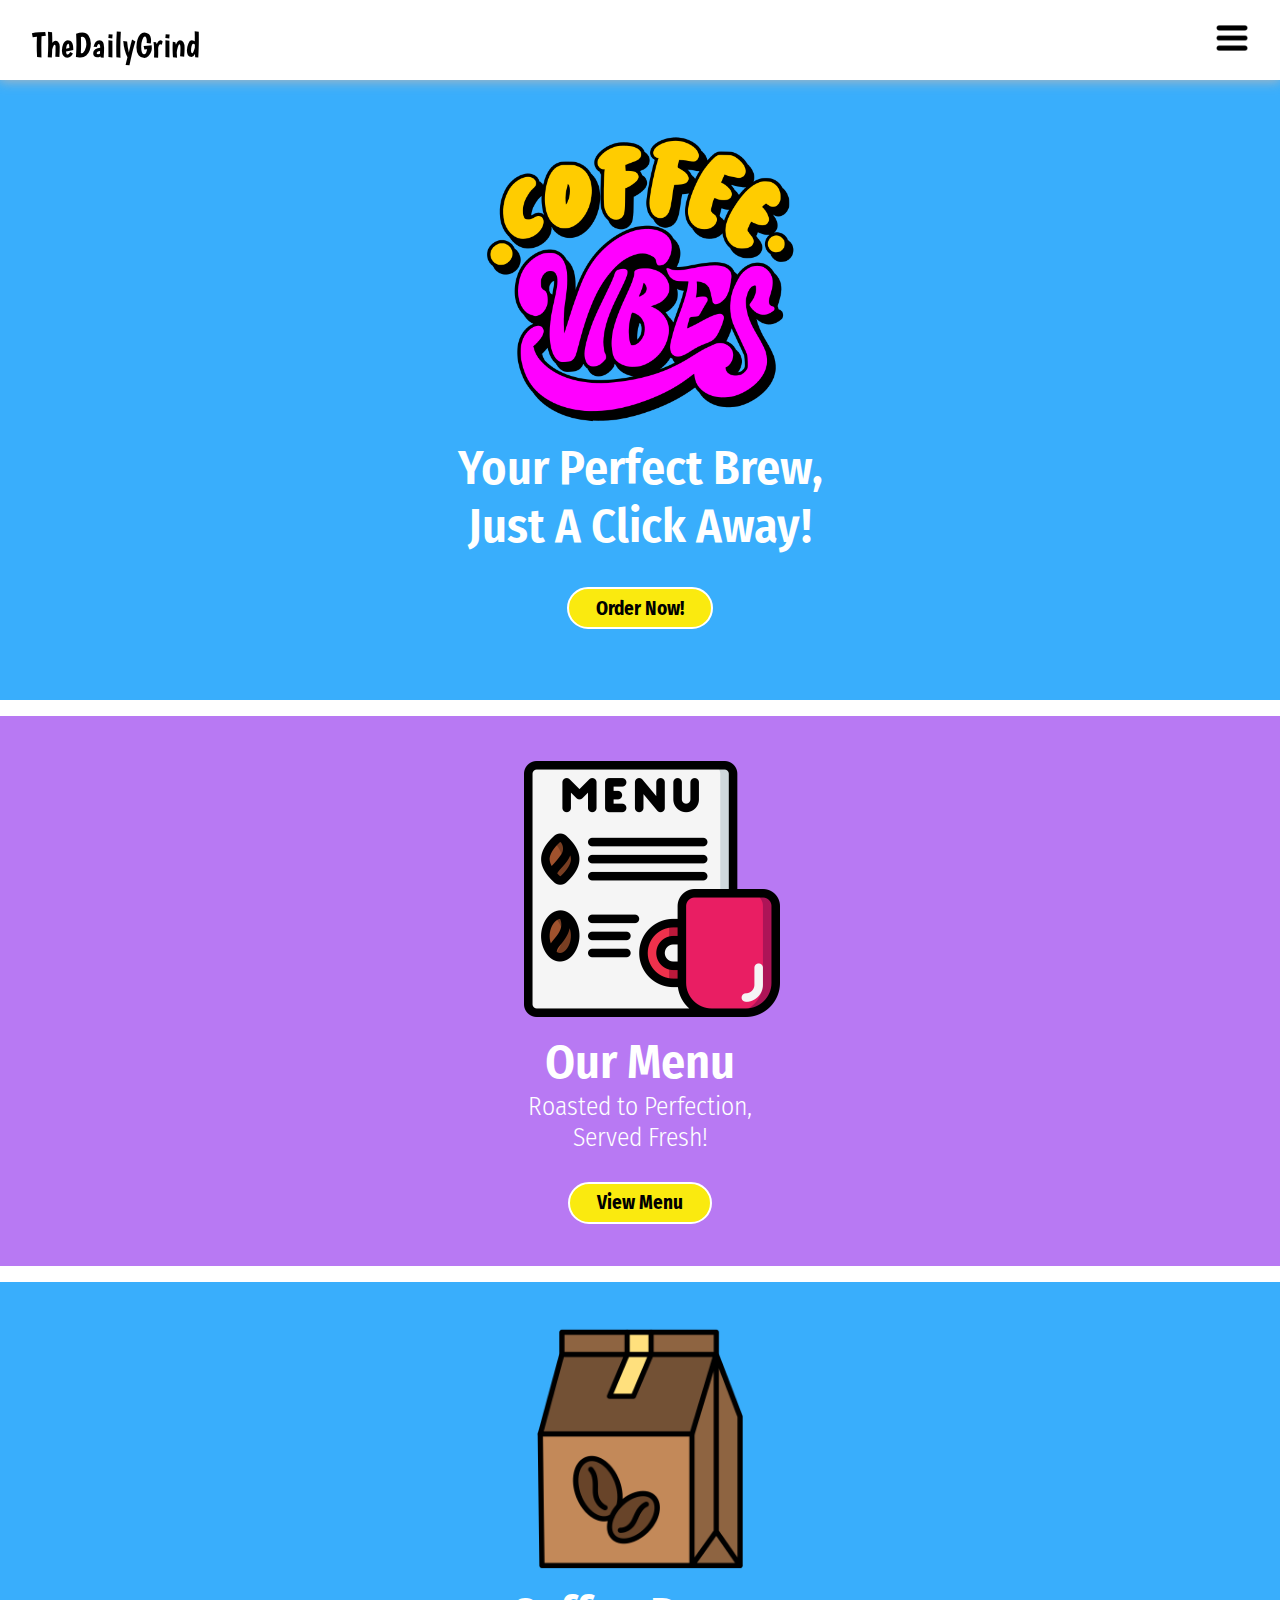
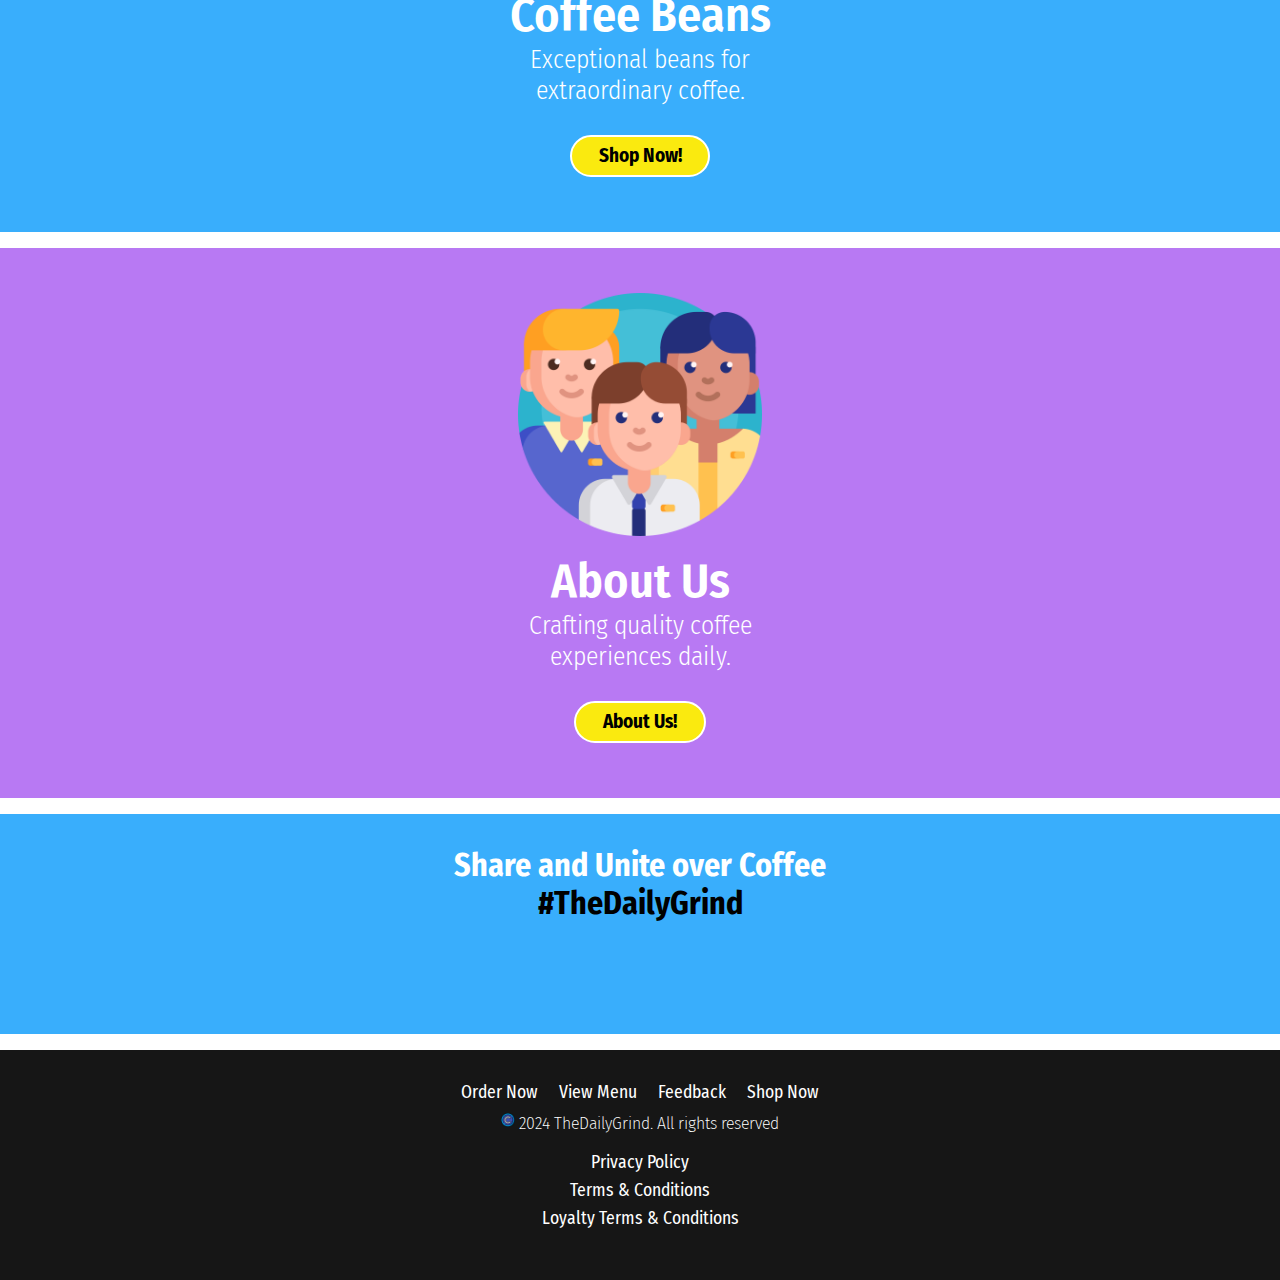
<file: index.html>
<!DOCTYPE html>
<html lang="en">
<head>
    <meta charset="UTF-8">
    <meta name="viewport" content="width=device-width, initial-scale=1.0">
    <title>The Daily Grind</title>
    <link rel="stylesheet" href="styles.css">

    <link rel="stylesheet" href="https://cdnjs.cloudflare.com/ajax/libs/font-awesome/6.5.2/css/all.min.css" integrity="sha512-SnH5WK+bZxgPHs44uWIX+LLJAJ9/2PkPKZ5QiAj6Ta86w+fsb2TkcmfRyVX3pBnMFcV7oQPJkl9QevSCWr3W6A==" crossorigin="anonymous" referrerpolicy="no-referrer" />

    <link rel="preconnect" href="https://fonts.googleapis.com">
    <link rel="preconnect" href="https://fonts.gstatic.com" crossorigin>
    <link href="https://fonts.googleapis.com/css2?family=Fira+Sans+Condensed:ital,wght@0,100;0,200;0,300;0,400;0,500;0,600;0,700;0,800;0,900;1,100;1,200;1,300;1,400;1,500;1,600;1,700;1,800;1,900&display=swap" rel="stylesheet">

    <link rel="preconnect" href="https://fonts.googleapis.com">
<link rel="preconnect" href="https://fonts.gstatic.com" crossorigin>
<link href="https://fonts.googleapis.com/css2?family=Boogaloo&display=swap" rel="stylesheet">
</head>
<body>
    <div class="main-container">
        <header>
            <div class="left-side">
                <p>TheDailyGrind</p>
            </div>
            <div class="right-side">
                <img src="images/hamburger-menu-icon.png">
            </div>
        </header>
        <section class="main">
            <img src="images/coffee.png">
            <div class="main-page">
                <p class="main-text">Your Perfect Brew,<br> Just A Click Away!</p>
            </div>
            <div class="main-btn">
                <a href="coffee.html" target="_blank"><button>Order Now!</button></a>
            </div>
        </section>
        <section class="second-section">
                <div class="second-section-div">
                    <img src="images/drinks-menu.png">
                </div>
                
                <div class="second-menu-title">
                    <p>Our Menu</p>
                </div>
                <div class="second-menu-slogan">
                    <p>Roasted to Perfection,<br> Served Fresh!</p>
                </div>
                <div class="second-menu-btn">
                    <a href="coffee.html" target="_blank"><button>View Menu</button></a>
                </div>
        </section>

        <section class="shopNow">
            <div class="third-section-div">
                <img src="images/coffee-bag.png">
            </div>
            <div class="third-beans-title">
                <p>Coffee Beans</p>
            </div>
            <div class="third-beans-slogan">
                <p>Exceptional beans for<br> extraordinary coffee.</p>
            </div>
            <div class="third-beans-btn">
                <button>Shop Now!</button>
            </div>
        </section>

        <section class="aboutUs">
            <div class="fourth-section-div">
                <img src="images/people.png">
            </div>
            <div class="fourth-about-title">
                <p>About Us</p>
            </div>
            <div class="fourth-about-slogan">
                <p>Crafting quality coffee<br> experiences daily.</p>
            </div>
            <div class="fourth-about-btn">
                <button>About Us!</button>
            </div>
        </section>










        <section class="social-section">
            <div class="social-text">
                <p>Share and Unite over Coffee
                    <br> <span>#</span><span class="black">TheDailyGrind</span></p>
            </div>
            <div class="social-icons">
                <i class="fa-brands fa-square-facebook" style="color: #ffdd19;"></i>
                <i class="fa-brands fa-square-x-twitter" style="color: #ffdd19;"></i>
                <i class="fa-brands fa-square-instagram" style="color: #ffdd19;"></i>
            </div>
        </section>
        <section class="footer-section">
            <footer>
               <ul>
                    <a href="#"><li>Order Now</li></a>
                    <a href="#"><li>View Menu</li></a>
                    <a href="#"><li>Feedback</li></a>
                    <a href="#"><li>Shop Now</li></a>
               </ul> 
               <div class="copyright">
                <img src="images/copyright (1).png">
                    <p>2024 TheDailyGrind. All rights reserved</p>
               </div>
               <div class="privacy">
                    <p>Privacy Policy</p>
               </div>
               <div class="terms">
                    <p>Terms & Conditions</p>
               </div>
               <div class="loyalty">
                    <p>Loyalty Terms & Conditions</p>
               </div>
            </footer>
        </section>
        

        
















    </div>
    




    



</body>
</html>
</file>
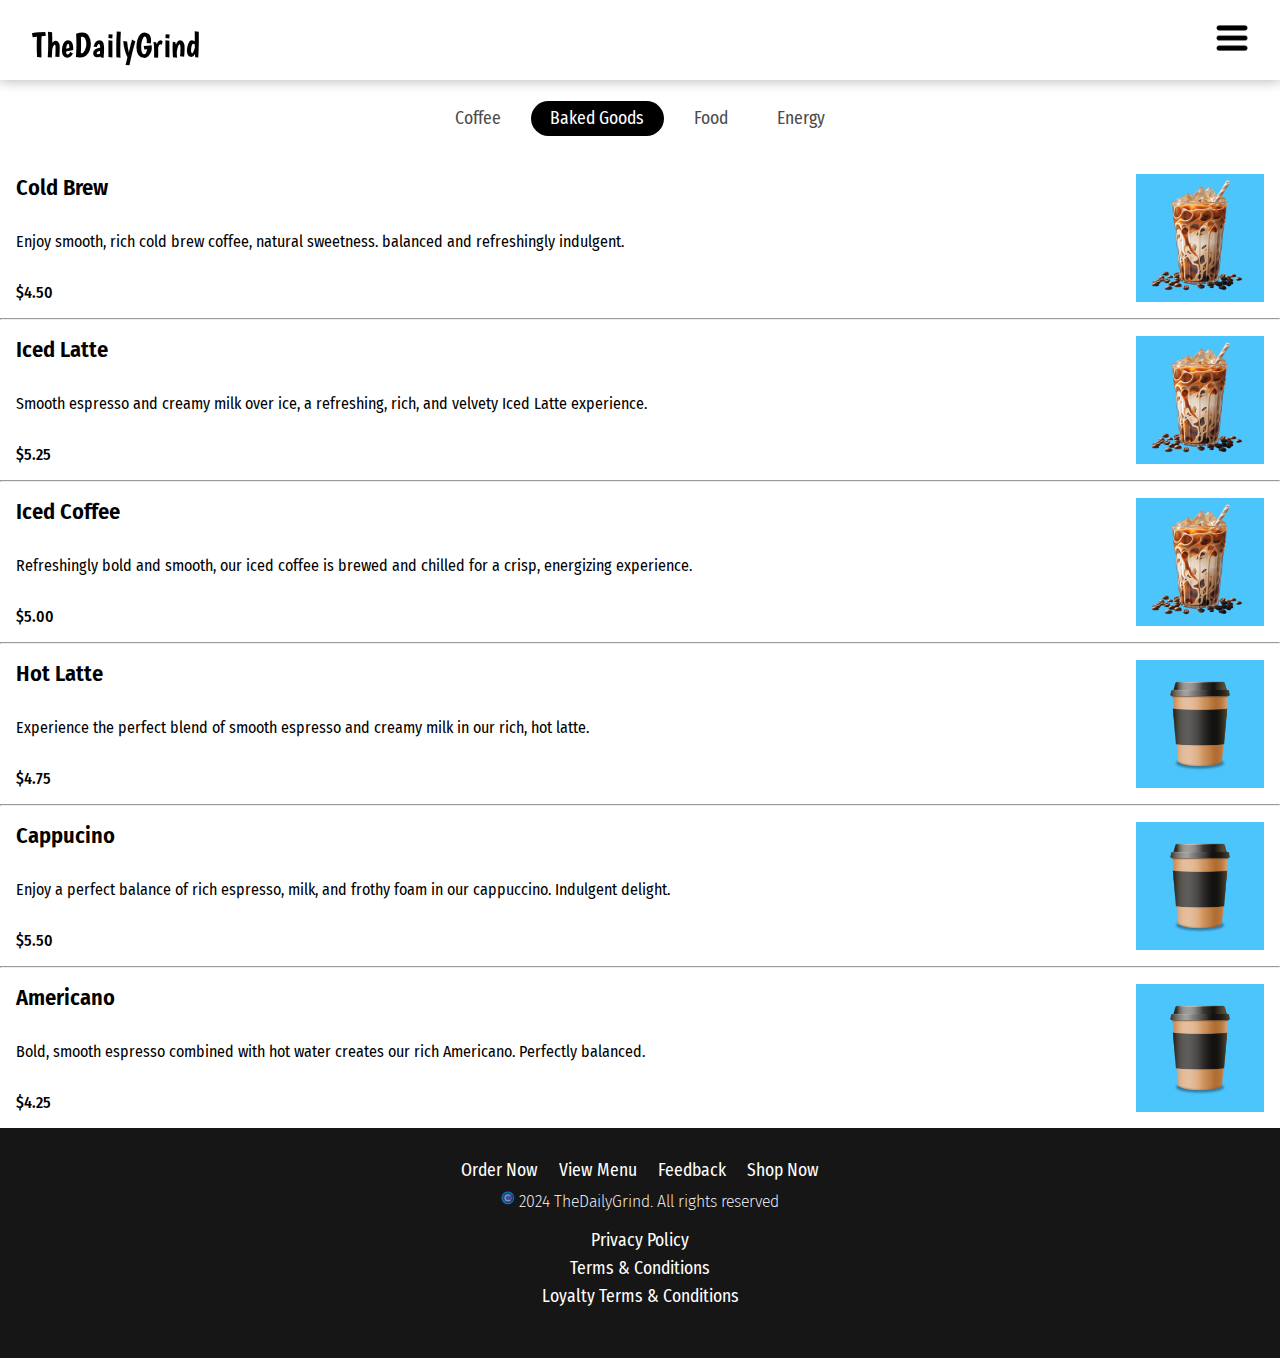
<file: baked.html>
<!DOCTYPE html>
<html lang="en">
<head>
    <meta charset="UTF-8">
    <meta name="viewport" content="width=device-width, initial-scale=1.0">
    <title>The Daily Grind - Baked Goods</title>
    <link rel="stylesheet" href="baked.css">
    

    <link rel="stylesheet" href="https://cdnjs.cloudflare.com/ajax/libs/font-awesome/6.5.2/css/all.min.css" integrity="sha512-SnH5WK+bZxgPHs44uWIX+LLJAJ9/2PkPKZ5QiAj6Ta86w+fsb2TkcmfRyVX3pBnMFcV7oQPJkl9QevSCWr3W6A==" crossorigin="anonymous" referrerpolicy="no-referrer" />

    <link rel="preconnect" href="https://fonts.googleapis.com">
    <link rel="preconnect" href="https://fonts.gstatic.com" crossorigin>
    <link href="https://fonts.googleapis.com/css2?family=Fira+Sans+Condensed:ital,wght@0,100;0,200;0,300;0,400;0,500;0,600;0,700;0,800;0,900;1,100;1,200;1,300;1,400;1,500;1,600;1,700;1,800;1,900&display=swap" rel="stylesheet">

    <link rel="preconnect" href="https://fonts.googleapis.com">
<link rel="preconnect" href="https://fonts.gstatic.com" crossorigin>
<link href="https://fonts.googleapis.com/css2?family=Boogaloo&display=swap" rel="stylesheet">
</head>
<body>
    <div class="main-container">
        <header>
            <div class="left-side">
                <p>TheDailyGrind</p>
            </div>
            <div class="right-side">
                <img src="images/hamburger-menu-icon.png">
            </div>
        </header>
        <section class="menu">
            <div class="button-menu">
                <a href="coffee.html"><button class="coffeeBtn">Coffee</button></a>
                <a href="baked.html"><button class="bakedBtn">Baked Goods</button></a>
                <a href="#"><button class="foodBtn">Food</button></a>
                <a href="#"><button class="energyBtn">Energy</button></a>
            </div>
            <div class="coffee-first coffee">
                <div class="coffee-menu menu-row">
                    <div class="coldBrew-title title">
                        <p>Cold Brew</p>
                    </div>
                    <div class="coldBrew-desc desc">
                        <p>Enjoy smooth, rich cold brew coffee, natural sweetness.  balanced and refreshingly indulgent. </p>
                    </div>
                    <div class="coldBrew-price price">
                        <p>$4.50</p>
                    </div>
                    
                </div>
                <div class="coldBrew-img image">
                        <img src="images/iced-coffee-with-cream-milk-perfect-for-drink-catalog-ai-generated-png.webp">
                </div>
            </div>
            <hr>
            <div class="coffee-second ">
                <div class="coffee-menu menu-row">
                    <div class="iced-latte title">
                        <p>Iced Latte</p>
                    </div>
                    <div class="iced-latte-desc desc">
                        <p>Smooth espresso and creamy milk over ice, a refreshing, rich, and velvety Iced Latte experience.  </p>
                    </div>
                    <div class="iced-latte-price price">
                        <p>$5.25</p>
                    </div>
                    
                </div>
                <div class="coldBrew-img image">
                        <img src="images/iced-coffee-with-cream-milk-perfect-for-drink-catalog-ai-generated-png.webp">
                </div>
            </div>
            <hr>
            <div class="coffee-second ">
                <div class="iced-coffee-menu menu-row">
                    <div class="iced-coffee title">
                        <p>Iced Coffee</p>
                    </div>
                    <div class="iced-coffee-desc desc">
                        <p>Refreshingly bold and smooth, our iced coffee is brewed and chilled for a crisp, energizing experience.  </p>
                    </div>
                    <div class="iced-coffee-price price">
                        <p>$5.00</p>
                    </div>
                    
                </div>
                <div class="iced-coffee-img image">
                        <img src="images/iced-coffee-with-cream-milk-perfect-for-drink-catalog-ai-generated-png.webp">
                </div>
            </div>
            <hr>
            <div class="coffee-second ">
                <div class="coffee-menu menu-row">
                    <div class="hot-latte title">
                        <p>Hot Latte</p>
                    </div>
                    <div class="hot-latte-desc desc">
                        <p>Experience the perfect blend of smooth espresso and creamy milk in our rich, hot latte.  </p>
                    </div>
                    <div class="hot-latte-price price">
                        <p>$4.75</p>
                    </div>
                    
                </div>
                <div class="hot-latte-img image">
                        <img src="images/4bf4b962931e049d7c4b5a33020a4c4f.png">
                </div>
            </div>
            <hr>
            <div class="coffee-second ">
                <div class="coffee-menu menu-row">
                    <div class="cappuccino title">
                        <p>Cappucino</p>
                    </div>
                    <div class="cappuccino-desc desc">
                        <p>Enjoy a perfect balance of rich espresso, milk, and frothy foam in our cappuccino. Indulgent delight.  </p>
                    </div>
                    <div class="cappuccino-price price">
                        <p>$5.50</p>
                    </div>
                    
                </div>
                <div class="cappuccino-img image">
                        <img src="images/4bf4b962931e049d7c4b5a33020a4c4f.png">
                </div>
            </div>
            <hr>
            <div class="coffee-second ">
                <div class="coffee-menu menu-row">
                    <div class="americano title">
                        <p>Americano</p>
                    </div>
                    <div class="americano-desc desc">
                        <p>Bold, smooth espresso combined with hot water creates our rich Americano. Perfectly balanced. </p>
                    </div>
                    <div class="americano-price price">
                        <p>$4.25</p>
                    </div>
                    
                </div>
                <div class="americano-img image">
                        <img src="images/4bf4b962931e049d7c4b5a33020a4c4f.png">
                </div>
            </div>
            <hr>
            

        </section>
        <section class="footer-section">
            <footer>
               <ul>
                    <a href="#"><li>Order Now</li></a>
                    <a href="#"><li>View Menu</li></a>
                    <a href="#"><li>Feedback</li></a>
                    <a href="#"><li>Shop Now</li></a>
               </ul> 
               <div class="copyright">
                <img src="images/copyright (1).png">
                    <p>2024 TheDailyGrind. All rights reserved</p>
               </div>
               <div class="privacy">
                    <p>Privacy Policy</p>
               </div>
               <div class="terms">
                    <p>Terms & Conditions</p>
               </div>
               <div class="loyalty">
                    <p>Loyalty Terms & Conditions</p>
               </div>
            </footer>
        </section>
    </div>









    

    


</body>
</html>
</file>
<file: styles.css>
*{
    padding: 0;
    margin: 0;
    box-sizing: border-box;
    font-family: "Fira Sans Condensed", sans-serif;
}
.main-container{
    height: 100vh;
    max-width: 100vw;
    
}   
header{
    height: 5em;
    background-color: white;
    color: black;
    display: flex;
    justify-content: space-between;
    align-items: center;
    padding:  2rem;
    box-shadow:  0px 0px 12px 1px rgb(184, 184, 184);
    position: fixed;
    width: 100%;
}
header .left-side {
    height: 2rem;
}
header .left-side p{
    font-family: "Boogaloo", sans-serif;
    font-size: 2.2em;
}
header .right-side img{
    max-width: 2em;
    cursor: pointer;
}


.main{
    height: 700px;
    max-width: 100%;
    display: flex;
    justify-content: center;
    align-items: center;
    flex-direction: column;
    background-color: rgb(57, 174, 252);
    
}
.main img{
    height: 20em;
    margin-top: 3em;
}
.main .main-text{
    font-size: 3em;
    text-align: center;
    font-weight: 600;
    color: rgb(255, 255, 255);
    
}
.main .main-btn{
    margin-top: 2em;
}
.main .main-btn button{
    padding: .4em 1.4em;
    font-size: 1.2em;
    background-color: rgb(250, 234, 15);
    border: 2px solid white;
    border-radius: 25px;
    color: black;
    font-weight: 700;
    cursor: pointer;
}
.main .main-btn button:hover{
    background-color: rgb(255, 248, 152);
}


.second-section{
    height: 550px;
    max-width: 100%;
    margin-top: 1em;
    background-color: rgb(184, 121, 243);
    
}
.second-section-div{
    padding-top: 2.8em;
}
.second-section img{
    background-size: cover;
    height: 16em;
    margin: 0  auto;
    display: flex;
    justify-content: center;
    padding-left: 1.5em;
}
.second-section .second-menu-title{
    display: flex;
    justify-content: center;
    margin-top: 1em;
}
.second-section .second-menu-title p{
    font-size: 3em;
    font-weight: 600;
    color: white;
}
.second-section .second-menu-slogan{
    display: flex;
    justify-content: center;
    text-align: center;
}
.second-section .second-menu-slogan p{
    font-size: 1.6em;
    font-weight: 300;
    color: white;
}
.second-menu-btn{
    display: flex;
    justify-content: center;
    margin-top: 1.8em;
}
.second-menu-btn button{
    padding: .4em 1.4em;
    font-size: 1.2em;
    background-color: rgb(250, 234, 15);
    border: 2px solid white;
    border-radius: 25px;
    color: black;
    font-weight: 700;
    cursor: pointer;
}
.second-menu-btn button:hover{
    background-color: rgb(255, 248, 152);
}

.shopNow{
    height: 550px;
    max-width: 100%;
    background-color: rgb(57, 174, 252);
    margin-top: 1em;
}
.third-section-div{
    display: flex;
    justify-content: center;
}
.third-section-div img{
    height: 18em;
    padding-top: 2.8em;
}
.third-beans-title{
    display: flex;
    justify-content: center;
    margin-top: 1em;
}
.third-beans-title p{
    font-size: 3em;
    font-weight: 600;
    color: white;
}
.third-beans-slogan{
    display: flex;
    justify-content: center;
    text-align: center;
}
.third-beans-slogan p{
    font-size: 1.6em;
    font-weight: 300;
    color: white;
}
.third-beans-btn{
    display: flex;
    justify-content: center;
    margin-top: 1.8em;
}
.third-beans-btn button{
    padding: .4em 1.4em;
    font-size: 1.2em;
    background-color: rgb(250, 234, 15);
    border: 2px solid white;
    border-radius: 25px;
    color: black;
    font-weight: 700;
    cursor: pointer;
}
.third-beans-btn button:hover{
    background-color: rgb(255, 248, 152);
}


.aboutUs{
    height: 550px;
    max-width: 100%;
    background-color: rgb(184, 121, 243);
    margin-top: 1em;
}
.fourth-section-div{
    display: flex;
    justify-content: center;
}
.fourth-section-div img{
    height: 18em;
    padding-top: 2.8em;
}
.fourth-about-title{
    display: flex;
    justify-content: center;
    margin-top: 1em;
}
.fourth-about-title p{
    font-size: 3em;
    font-weight: 600;
    color: white;
}
.fourth-about-slogan{
    display: flex;
    justify-content: center;
    text-align: center;
}
.fourth-about-slogan p{
    font-size: 1.6em;
    font-weight: 300;
    color: white;
}
.fourth-about-btn{
    display: flex;
    justify-content: center;
    margin-top: 1.8em;
}
.fourth-about-btn button{
    padding: .4em 1.4em;
    font-size: 1.2em;
    background-color: rgb(250, 234, 15);
    border: 2px solid white;
    border-radius: 25px;
    color: black;
    font-weight: 700;
    cursor: pointer;
}
.fourth-about-btn button:hover{
    background-color: rgb(255, 248, 152);
}







.social-section{
    height: 220px;
    max-width: 100vw;
    margin-top: 1em;
    background-color: rgb(57, 174, 252);
}
.social-text{
    display: flex;
    justify-content: center;
    text-align: center;
    
}
.social-text p{
    font-size: 2em;
    margin-top: 1em;
    color: white;
    font-weight: 700;
}
.social-icons{
    display: flex;
    justify-content: center;
    margin-top: 1em;
    
}
span{
    color: black;
}
span .black{
    color: black;
}
.social-icons i{
    padding: .2em;
    font-size: 2.4em;
}




.footer-section{
    height: 230px;
    max-width: 100vw;
    margin-top: 1em;
    background-color: rgb(22, 22, 22);
}
footer{
    height: 23vh;
    max-width: 100vw;
    font-size: 1.1em;
}
footer ul a{
    text-decoration: none;
    color: white;
    list-style-type: none;
    padding: .6em;
    padding-top: 1.8em;
   
    
}
footer ul{
    display: flex;
    justify-content: center;
}
footer .copyright{
    display: flex;
    justify-content: center;
}
footer .copyright p{
    color: white;
    font-weight: 200;
}
footer .copyright img{
    
    height: .8em;
    padding-right: .2em;
}
footer .privacy{
    display: flex;
    justify-content: center;
    padding-top: 1em;
}
footer .privacy p{
    color: white;
    font-weight: 400;
}
footer .terms{
    display: flex;
    justify-content: center;
    padding-top: .4em;
}
footer .terms p{
    color: white;
    font-weight: 400;
}
footer .loyalty{
    display: flex;
    justify-content: center;
    padding-top: .4em;
}
footer .loyalty p{
    color: white;
    font-weight: 400;
}
</file>
<file: baked.css>
*{
    padding: 0;
    margin: 0;
    box-sizing: border-box;
    font-family: "Fira Sans Condensed", sans-serif;
}
.main-container{
    height: 100vh;
    max-width: 100vw;
    
}   
header{
    height: 5em;
    background-color: white;
    color: black;
    display: flex;
    justify-content: space-between;
    align-items: center;
    padding:  2rem;
    box-shadow:  0px 0px 12px 1px rgb(184, 184, 184);
    position: fixed;
    width: 100%;
    z-index: 2;
}
header .left-side {
    height: 2rem;
}
header .left-side p{
    font-size: 2.2em;
    font-family: "Boogaloo", sans-serif;
}
header .right-side img{
    max-width: 2em;
    cursor: pointer;
}

.menu{
    height: 1000px;
    max-width: 100%;
    background-color: rgb(255, 255, 255);
    
}
.button-menu{
    padding-top: 6em;
    display: flex;
    justify-content: center;
    align-items: center;
}
.button-menu button{
    padding: .4em 1.1em;
    font-size: 1.1em;
    border-radius: 25px;
    border: none;
    background-color: transparent;
    color: rgb(75, 75, 75);
    margin: .3em;  
}
.button-menu .bakedBtn{
    background-color: black;
    color: white;
}
.coffee{
    height: 160px;
    max-width: 100%;
    margin-top: 1em;
    display: flex;
}
.menu-row{
    margin: 1em;
    display: flex;
    flex-direction: column;
    justify-content: space-between;
}
.title p{
    font-size: 1.4em;
    font-weight: 600;
}
.desc{
    font-size: 1em;
}
.price{
    font-weight: 500;
}
.image{
    display: inline-block;
    background-color: rgb(76, 196, 252);
    margin: 1em;
}
.image img{
    height: 8em;   
}
.hot-latte-img img{
    height: 8em;
    padding: 1em;
}
.cappuccino-img img{
    height: 8em;
    padding: 1em;
}
.americano-img img{
    height: 8em;
    padding: 1em;
}
.coffee-first{
    display: flex;
    justify-content: space-between;
}
.coffee-second{
    height: 160px;
    max-width: 100%;
    display: flex;
    justify-content: space-between;
}



.footer-section{
    height: 230px;
    max-width: 100vw;
    margin-top: 8em;
    background-color: rgb(22, 22, 22);
}
footer{
    height: 23vh;
    max-width: 100vw;
    font-size: 1.1em;
}
footer ul a{
    text-decoration: none;
    color: white;
    list-style-type: none;
    padding: .6em;
    padding-top: 1.8em;
   
    
}
footer ul{
    display: flex;
    justify-content: center;
}
footer .copyright{
    display: flex;
    justify-content: center;
}
footer .copyright p{
    color: white;
    font-weight: 200;
}
footer .copyright img{
    
    height: .8em;
    padding-right: .2em;
}
footer .privacy{
    display: flex;
    justify-content: center;
    padding-top: 1em;
}
footer .privacy p{
    color: white;
    font-weight: 400;
}
footer .terms{
    display: flex;
    justify-content: center;
    padding-top: .4em;
}
footer .terms p{
    color: white;
    font-weight: 400;
}
footer .loyalty{
    display: flex;
    justify-content: center;
    padding-top: .4em;
}
footer .loyalty p{
    color: white;
    font-weight: 400;
}
</file>
